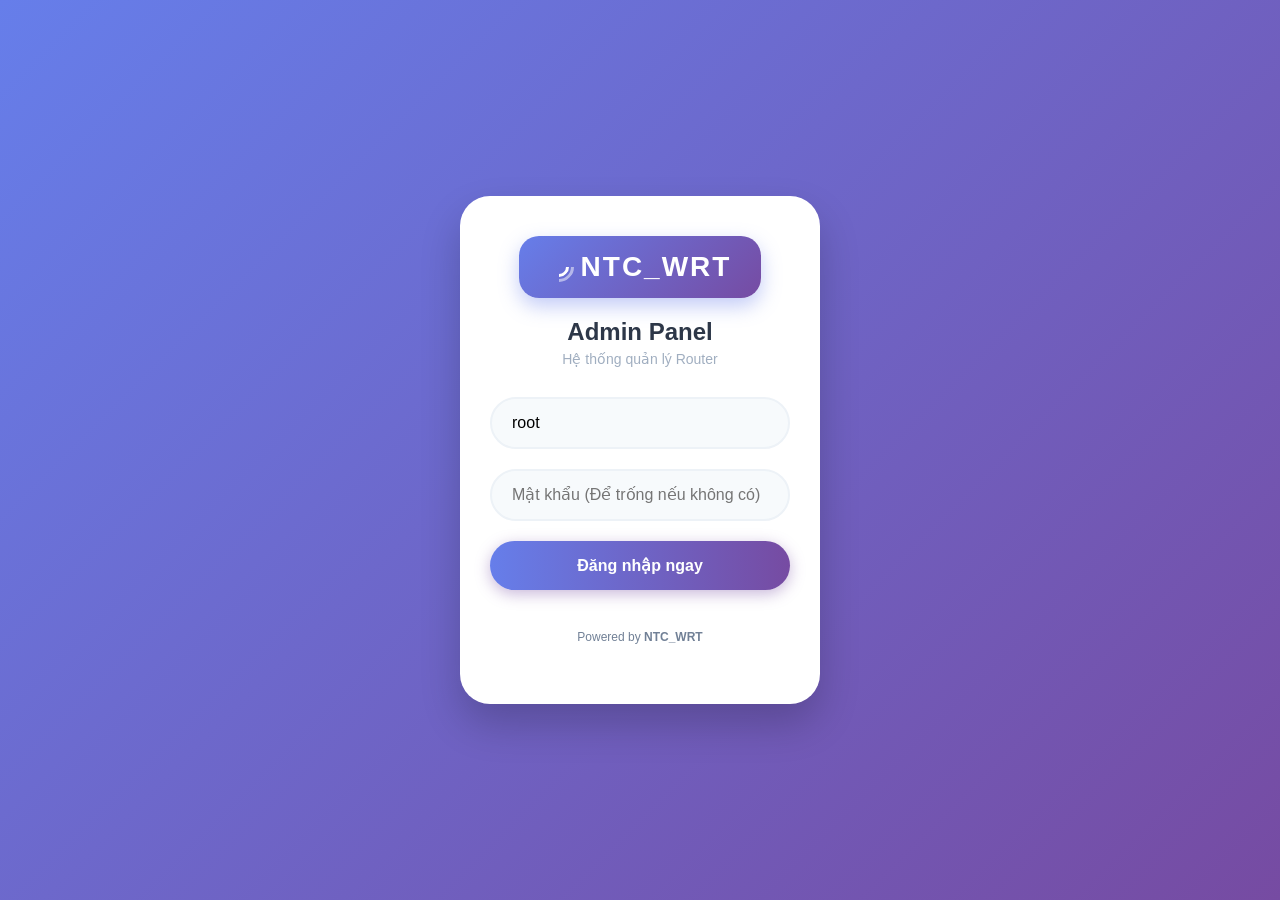
<file: index.html>
<!DOCTYPE html>
<html lang="vi">
<head>
    <meta charset="UTF-8">
    <meta name="viewport" content="width=device-width, initial-scale=1.0">
    <title>NTC_WRT | Đăng nhập Hệ thống</title>
    <link rel="stylesheet" href="css/login.css">
    <link rel="stylesheet" href="css/toast.css">
</head>
<body>

    <div class="login-wrapper">
        <div class="login-card">
            <div class="brand-header">
                <div class="logo-NTC_WRT">
                    <span class="wifi-icon"></span>
                    <span class="logo-text">NTC_WRT</span>
                </div>
                <h2>Admin Panel</h2>
                <p>Hệ thống quản lý Router</p>
            </div>
            
            <form id="loginForm">
                <div class="input-group">
                    <input type="text" id="username" placeholder="Tài khoản" value="root" required>
                </div>
                <div class="input-group">
                    <input type="password" id="password" placeholder="Mật khẩu (Để trống nếu không có)">
                </div>
                
                <button type="submit" id="btnLogin">Đăng nhập ngay</button>
                
                <p id="error-msg" class="error-text hidden">Thông tin đăng nhập không đúng!</p>
            </form>
    <div class="footer-info" style="margin-top: 20px;">
    <p>Powered by <a href="https://www.facebook.com/pham.viet.853811"target="_blank">NTC_WRT </a>
    <span id="app-version"></span></p>
    </div>
    <script src="js/login.js"></script>
    <script src="js/toast.js"></script>
</body>
</html>
</file>
<file: css/login.css>
* {
    box-sizing: border-box;
    margin: 0;
    padding: 0;
}

body {
    font-family: 'Segoe UI', Roboto, Helvetica, Arial, sans-serif;
    background: linear-gradient(135deg, #667eea 0%, #764ba2 100%);
    height: 100vh;
    display: flex;
    justify-content: center;
    align-items: center;
    color: #333;
}

.login-wrapper {
    width: 100%;
    max-width: 400px;
    padding: 20px;
    display: flex;
    flex-direction: column;
    align-items: center;
}

/* Thẻ Card chính */
.login-card {
    background: white;
    width: 100%;
    padding: 40px 30px;
    border-radius: 30px;
    box-shadow: 0 20px 40px rgba(0, 0, 0, 0.2); 
    text-align: center;
    transition: transform 0.3s ease;
}

.login-card:hover {
    transform: translateY(-5px);
}

/* Phần Logo/Header */
.brand-header {
    margin-bottom: 30px;
}

.logo-NTC_WRT {
    display: inline-flex;
    align-items: center;
    justify-content: center;
    background: linear-gradient(135deg, #667eea 0%, #764ba2 100%);
    padding: 15px 30px;
    border-radius: 20px;
    box-shadow: 0 8px 20px rgba(102, 126, 234, 0.4);
    margin-bottom: 20px;
    transition: transform 0.3s ease;
}

.logo-NTC_WRT:hover {
    transform: scale(1.05);
}

.logo-text {
    color: white;
    font-size: 28px;
    font-weight: 800; 
    letter-spacing: 2px; 
    text-transform: uppercase;
}

.wifi-icon {
    width: 20px;
    height: 20px;
    margin-right: 12px;
    position: relative;
    border: 3px solid white;
    border-radius: 50%;
    border-top-color: transparent;
    border-left-color: transparent;
    border-right-color: transparent;
    transform: rotate(-45deg);
    display: block;
}

.wifi-icon::before {
    content: '';
    position: absolute;
    top: -8px;
    left: -8px;
    right: -8px;
    bottom: -8px;
    border: 3px solid rgba(255,255,255,0.5);
    border-radius: 50%;
    border-top-color: transparent;
    border-left-color: transparent;
    border-right-color: transparent;
}

.brand-header h2 {
    font-size: 24px;
    font-weight: 700;
    color: #2d3748;
    margin-bottom: 5px;
}

.brand-header p {
    color: #a0aec0;
    font-size: 14px;
}

/* Input Fields */
.input-group {
    margin-bottom: 20px;
}

input {
    width: 100%;
    padding: 15px 20px;
    border-radius: 50px;
    border: 2px solid #edf2f7;
    background-color: #f7fafc;
    font-size: 16px;
    outline: none;
    transition: all 0.3s ease;
}

input:focus {
    border-color: #667eea;
    background-color: white;
    box-shadow: 0 0 0 4px rgba(102, 126, 234, 0.1);
}

/* Nút bấm */
button {
    width: 100%;
    padding: 15px;
    border-radius: 50px;
    border: none;
    background: linear-gradient(90deg, #667eea 0%, #764ba2 100%);
    color: white;
    font-size: 16px;
    font-weight: 600;
    cursor: pointer;
    box-shadow: 0 4px 15px rgba(118, 75, 162, 0.4);
    transition: all 0.3s ease;
}

button:hover {
    transform: scale(1.02);
    box-shadow: 0 6px 20px rgba(118, 75, 162, 0.5);
}

button:disabled {
    background: #cbd5e0;
    cursor: not-allowed;
    transform: none;
    box-shadow: none;
}

/* Thông báo lỗi */
.error-text {
    color: #e53e3e;
    font-size: 14px;
    margin-top: 15px;
    background: #fff5f5;
    padding: 10px;
    border-radius: 12px;
}

.hidden {
    display: none;
}

.footer-text {
    margin-top: 20px;
    color: rgba(255, 255, 255, 0.8);
    font-size: 12px;
}

@keyframes shake {
  0% { transform: translateX(0); }
  25% { transform: translateX(-10px); }
  50% { transform: translateX(10px); }
  75% { transform: translateX(-10px); }
  100% { transform: translateX(0); }
}
.footer-info {
    text-align: center;
    font-size: 12px;
    color: var(--text-sub, #718096); 
    margin-top: 30px;
    padding: 20px 0;
    width: 100%;
}

.footer-info a {
    color: var(--text-sub, #718096);
    text-decoration: none;
    font-weight: 600;
    transition: color 0.2s;
}

.footer-info a:hover {
    color: var(--accent-color, #3182ce);
}
</file>
<file: css/toast.css>
/* --- TOAST NOTIFICATION STYLES --- */

/* 1. Container chứa các thông báo (Góc trên bên phải) */
#toast-container {
  position: fixed;
  top: 20px;
  right: 20px;
  z-index: 2147483647; /* Max Z-Index 32-bit integer */
  display: flex;
  flex-direction: column;
  gap: 10px;
}

/* 2. Style chung cho mỗi thẻ Toast */
.toast {
  min-width: 300px;
  max-width: 400px;
  background: #fff;
  color: #333;
  border-radius: 6px;
  box-shadow: 0 5px 15px rgba(0, 0, 0, 0.2);
  overflow: hidden;
  opacity: 0;
  transform: translateX(100%);
  animation:
    slideInLeft 0.5s ease forwards,
    fadeOut 0.5s ease 3s forwards;
  position: relative;
  border-left: 5px solid #ccc;
}

/* 3. Nội dung bên trong */
.toast-content {
  display: flex;
  align-items: center;
  padding: 12px 20px;
}

.toast-icon {
  font-size: 20px;
  margin-right: 12px;
}

.toast-message {
  font-size: 14px;
  font-weight: 500;
  line-height: 1.4;
}
/* Success - Màu xanh lá */
.toast-success {
  border-left-color: #2ecc71;
}
.toast-success .toast-icon {
  color: #2ecc71;
}

/* Error - Màu đỏ */
.toast-error {
  border-left-color: #e74c3c;
}
.toast-error .toast-icon {
  color: #e74c3c;
}

/* Info - Màu xanh dương */
.toast-info {
  border-left-color: #3498db;
}
.toast-info .toast-icon {
  color: #3498db;
}

/* 5. Hiệu ứng Animation */
@keyframes slideInLeft {
  from {
    opacity: 0;
    transform: translateX(100%);
  }
  to {
    opacity: 1;
    transform: translateX(0);
  }
}

@keyframes fadeOut {
  to {
    opacity: 0;
    transform: translateX(100%);
  }
}
</file>
<file: css/dashboard.css>
/* =========================================
   1. VARIABLES & THEME
   ========================================= */
:root {
  --bg-body: radial-gradient(circle at 50% 50%, #f4f7f6 0%, #e5e9f0 100%);
  --bg-body-image: linear-gradient(rgba(49, 130, 206, 0.03) 1px, transparent 1px), linear-gradient(90deg, rgba(49, 130, 206, 0.03) 1px, transparent 1px);
  --bg-body-size: 20px 20px;
  --bg-card: rgba(255, 255, 255, 0.85);
  --text-main: #1a202c;
  --text-sub: #4a5568;
  --border-color: rgba(49, 130, 206, 0.15);
  --hover-bg: rgba(66, 153, 225, 0.15);
  --icon-bg: rgba(247, 250, 252, 0.8);
  --shadow: 0 8px 32px 0 rgba(31, 38, 135, 0.05);
  --sidebar-bg: rgba(255, 255, 255, 0.9);
  --accent-color: #3182ce;
  --tag-green-bg: rgba(56, 161, 105, 0.15);
  --tag-green-text: #2f855a;
  --tag-blue-bg: rgba(49, 130, 206, 0.15);
  --tag-blue-text: #2c5282;
  --card-blur: blur(12px);
}
[data-theme="dark"] {
  --bg-body: radial-gradient(circle at 50% 50%, #0d111d 0%, #07090e 100%);
  --bg-body-image: linear-gradient(rgba(0, 242, 254, 0.03) 1px, transparent 1px), linear-gradient(90deg, rgba(0, 242, 254, 0.03) 1px, transparent 1px);
  --bg-body-size: 24px 24px;
  --bg-card: rgba(13, 20, 35, 0.7);
  --text-main: #e2e8f0;
  --text-sub: #94a3b8;
  --border-color: rgba(0, 242, 254, 0.15);
  --hover-bg: rgba(0, 242, 254, 0.2);
  --icon-bg: rgba(30, 41, 59, 0.8);
  --shadow: 0 8px 32px 0 rgba(0, 0, 0, 0.37);
  --sidebar-bg: rgba(13, 20, 35, 0.85);
  --accent-color: #00f2fe;
  --tag-green-bg: rgba(0, 230, 118, 0.15);
  --tag-green-text: #00e676;
  --tag-blue-bg: rgba(0, 242, 254, 0.15);
  --tag-blue-text: #00f2fe;
  --card-blur: blur(16px);
}

/* =========================================
   2. GLOBAL LAYOUT
   ========================================= */
* {
  margin: 0;
  padding: 0;
  box-sizing: border-box;
  font-family: "Segoe UI", sans-serif;
}
body {
  background: var(--bg-body);
  background-image: var(--bg-body-image);
  background-size: var(--bg-body-size);
  height: 100vh;
  overflow: hidden;
  color: var(--text-main);
  transition: background 0.3s;
}
.wrapper {
  display: flex;
  height: 100%;
}
.content {
  flex: 1;
  padding: 20px;
  overflow-y: auto;
  padding-bottom: 80px !important;
}
.main-container {
  width: 100%;
  max-width: 1200px;
  margin: 0 auto;
  padding: 0 10px;
}
.overlay {
  position: fixed;
  top: 0;
  left: 0;
  right: 0;
  bottom: 0;
  background: rgba(0, 0, 0, 0.5);
  z-index: 900;
  opacity: 0;
  visibility: hidden;
  transition: 0.3s;
  backdrop-filter: blur(2px);
}
.overlay.active {
  opacity: 1;
  visibility: visible;
}

/* SIDEBAR STYLES */
.sidebar {
  position: fixed;
  top: 0;
  left: 0;
  bottom: 0;
  width: 260px;
  background: rgba(255, 255, 255, 0.95);
  z-index: 1000;
  transform: translateX(-100%);
  transition: transform 0.3s cubic-bezier(0.4, 0, 0.2, 1);
  box-shadow: 4px 0 20px rgba(0, 0, 0, 0.1);
  display: flex;
  flex-direction: column;
  backdrop-filter: blur(10px);
}
.sidebar.active {
  transform: translateX(0);
}

.sidebar-header {
  height: 70px;
  display: flex;
  align-items: center;
  justify-content: space-between;
  padding: 0 20px;
  border-bottom: 1px solid var(--border-color);
}

.logo-area {
  display: flex;
  align-items: center;
  gap: 10px;
  font-weight: 800;
  font-size: 18px;
  color: var(--text-main);
}
.logo-icon {
  width: 32px;
  height: 32px;
  background: var(--accent-color);
  color: white;
  border-radius: 8px;
  display: flex;
  align-items: center;
  justify-content: center;
}

.icon-btn-ghost {
  background: transparent;
  border: none;
  font-size: 24px;
  color: var(--text-sub);
  cursor: pointer;
}

.sidebar-nav {
  flex: 1;
  padding: 20px;
  overflow-y: auto;
}
.nav-group {
  margin-bottom: 25px;
}
.nav-label {
  font-size: 11px;
  font-weight: 700;
  color: var(--text-sub);
  text-transform: uppercase;
  margin-bottom: 10px;
  padding-left: 10px;
  letter-spacing: 0.5px;
}

.nav-link {
  display: flex;
  align-items: center;
  gap: 12px;
  padding: 10px 12px;
  border-radius: 8px;
  color: var(--text-main);
  text-decoration: none;
  font-size: 14px;
  font-weight: 500;
  transition: all 0.2s;
  margin-bottom: 2px;
}
.nav-link svg {
  width: 18px;
  height: 18px;
  color: var(--text-sub);
  transition: 0.2s;
}
.nav-link:hover {
  background: var(--hover-bg);
  color: var(--accent-color);
}
.nav-link:hover svg {
  color: var(--accent-color);
}
.nav-link.active {
  background: var(--hover-bg);
  color: var(--accent-color);
  font-weight: 700;
}
.nav-link.active svg {
  color: var(--accent-color);
}

.sidebar-footer {
  padding: 20px;
  text-align: center;
  border-top: 1px solid var(--border-color);
}

/* Dark Mode Sidebar */
[data-theme="dark"] .sidebar {
  background: rgba(26, 32, 44, 0.95);
  border-right: 1px solid var(--border-color);
}

/* =========================================
   3. HEADER
   ========================================= */
.top-header {
  display: flex;
  justify-content: space-between;
  align-items: center;
  background: var(--bg-card);
  padding: 10px 20px;
  border-radius: 12px;
  box-shadow: var(--shadow);
  margin-bottom: 20px;
  height: 70px;
}
.header-title h1 {
  font-size: 18px;
  color: var(--text-main);
  margin: 0;
}
.header-title p {
  margin: 0;
  font-size: 11px;
  color: var(--text-sub);
  margin-top: 2px;
}
.header-right {
  display: flex;
  align-items: center;
  gap: 12px;
}
.nav-item {
  position: relative;
  flex-shrink: 0;
}
.icon-btn {
  width: 42px;
  height: 42px;
  border-radius: 50%;
  background: var(--icon-bg);
  display: flex;
  align-items: center;
  justify-content: center;
  color: var(--text-sub);
  transition: 0.2s;
  border: 1px solid var(--border-color);
  cursor: pointer;
}
.icon-btn svg {
  width: 20px;
  height: 20px;
  stroke-width: 2px;
}
.icon-btn:hover,
.nav-item.active .icon-btn {
  background: var(--border-color);
  color: var(--accent-color);
  transform: translateY(-1px);
}
.btn-danger:hover {
  background: #fed7d7;
  color: #c53030;
  border-color: #feb2b2;
}
.badge {
  position: absolute;
  top: -2px;
  right: -2px;
  background: #e53e3e;
  color: white;
  font-size: 10px;
  font-weight: bold;
  height: 18px;
  min-width: 18px;
  padding: 0 4px;
  display: flex;
  align-items: center;
  justify-content: center;
  border-radius: 9px;
  border: 2px solid var(--bg-card);
  z-index: 10;
}

/* =========================================
   4. CARDS & DETAILS (DEFAULT PC)
   ========================================= */
.cards-wrapper {
  display: flex;
  flex-direction: column;
  gap: 20px;
  padding-bottom: 20px;
}

.cards-track {
  display: grid;
  grid-template-columns: 1fr 1fr;
  gap: 20px;
}

.card {
  background: var(--bg-card);
  backdrop-filter: var(--card-blur);
  -webkit-backdrop-filter: var(--card-blur);
  border: 1px solid var(--border-color);
  border-radius: 20px;
  box-shadow: var(--shadow);
  overflow: hidden;
  height: 100%;
  display: flex;
  flex-direction: column;
  min-width: 0;
  transition: all 0.3s cubic-bezier(0.4, 0, 0.2, 1);
}
.card:hover {
  transform: translateY(-2px);
  box-shadow: 0 12px 40px 0 rgba(0, 242, 254, 0.1);
  border-color: rgba(0, 242, 254, 0.3);
}

.card-header-compact {
  display: flex;
  align-items: center;
  gap: 12px;
  padding: 15px 20px;
  border-bottom: 1px solid var(--border-color);
}
.card-icon-small {
  width: 36px;
  height: 36px;
  border-radius: 10px;
  display: flex;
  align-items: center;
  justify-content: center;
  flex-shrink: 0;
}
.bg-blue-light {
  background: var(--tag-blue-bg);
  color: var(--tag-blue-text);
}
.bg-purple-light {
  background: rgba(128, 90, 213, 0.15);
  color: #805ad5;
}
.bg-green-light {
  background: rgba(72, 187, 120, 0.15);
  color: #48bb78;
}
.header-text-col {
  flex: 1;
  min-width: 0;
}
.header-text-col h3 {
  margin: 0;
  font-size: 11px;
  color: var(--text-sub);
  text-transform: uppercase;
  font-weight: 600;
}
.header-text-col .model-name {
  font-size: 15px;
  font-weight: 700;
  color: var(--text-main);
}

.sys-details-compact {
  padding: 15px 20px;
  flex: 1;
}
.sys-stats-grid {
  display: grid;
  grid-template-columns: 1fr 1fr 1fr;
  gap: 10px;
  margin-bottom: 15px;
}
.stat-box-mini {
  background: var(--icon-bg);
  border-radius: 8px;
  padding: 10px 5px;
  text-align: center;
  border: 1px solid var(--border-color);
}
.sb-label {
  font-size: 11px;
  color: var(--text-sub);
  margin-bottom: 4px;
}
.sb-val {
  font-size: 13px;
  font-weight: 700;
  color: var(--text-main);
  font-family: monospace;
}
.text-red {
  color: #e53e3e;
}
.text-blue {
  color: #3182ce;
}
.separator {
  height: 1px;
  background: var(--border-color);
  margin: 15px 0;
}

/* Progress Bars */
.sys-progress-group {
  margin-bottom: 12px;
}
.sys-row-mini {
  display: flex;
  justify-content: space-between;
  margin-bottom: 5px;
  font-size: 12px;
}
.sys-label {
  color: var(--text-sub);
  font-weight: 500;
}
.sys-val-mini {
  font-weight: bold;
  color: var(--text-main);
}
.progress-bg {
  width: 100%;
  height: 8px;
  background: var(--border-color);
  border-radius: 4px;
  overflow: hidden;
}
.progress-bar {
  height: 100%;
  transition: width 0.5s;
}
.bg-purple {
  background: linear-gradient(90deg, #805ad5, #b794f4);
}
.bg-orange {
  background: linear-gradient(90deg, #ed8936, #f6ad55);
}
#ram-bar {
  background: linear-gradient(90deg, #4299e1, #667eea);
}
.bg-green-signal {
  background-color: #48bb78;
}

/* Mobile Card Info */
.mob-info-grid {
  display: grid;
  grid-template-columns: 1fr 1fr;
  gap: 12px;
  margin-bottom: 20px;
}
.mob-box {
  background: var(--icon-bg);
  padding: 10px 12px;
  border-radius: 8px;
  border: 1px solid var(--border-color);
  transition: 0.2s;
}
.mob-box:hover {
  border-color: var(--accent-color);
}
.mob-label {
  font-size: 10px;
  color: var(--text-sub);
  text-transform: uppercase;
  font-weight: 600;
  margin-bottom: 4px;
}
.mob-value {
  font-size: 13px;
  font-weight: 700;
  color: var(--text-main);
  white-space: nowrap;
  overflow: hidden;
  text-overflow: ellipsis;
}
.mob-stats-footer {
  border-top: 1px dashed var(--border-color);
  padding-top: 15px;
  display: grid;
  grid-template-columns: repeat(4, 1fr);
  gap: 8px;
}
.stat-pill-box {
  background: var(--icon-bg);
  padding: 6px 4px;
  border-radius: 6px;
  border: 1px solid var(--border-color);
  display: flex;
  flex-direction: column;
  align-items: center;
  justify-content: center;
}
.mob-stat-lbl {
  font-size: 9px;
  color: var(--text-sub);
  font-weight: 600;
  text-transform: uppercase;
  margin-bottom: 2px;
}
.mob-stat-val {
  font-size: 11px;
  font-weight: 700;
  font-family: monospace;
}
.val-green {
  color: #48bb78;
}
.val-blue {
  color: #4299e1;
}
.val-purple {
  color: #9f7aea;
}
.val-teal {
  color: #38b2ac;
}
.val-orange {
  color: #ed8936;
}
.val-red {
  color: #f56565;
}
.val-cyan {
  color: #0bc5ea;
}
.val-pink {
  color: #ed64a6;
}

/* =========================================
   5. NETWORK LIST & SMS
   ========================================= */
#network-list {
  max-height: 280px;
  overflow-y: auto;
  padding-right: 2px;
}
#network-list::-webkit-scrollbar {
  width: 4px;
}
#network-list::-webkit-scrollbar-thumb {
  background: var(--text-sub);
  border-radius: 2px;
}
.net-item {
  margin-bottom: 12px;
  padding-bottom: 12px;
  border-bottom: 1px dashed var(--border-color);
}
.net-item:last-child {
  border-bottom: none;
}
.net-header {
  display: flex;
  justify-content: space-between;
  align-items: center;
  margin-bottom: 6px;
}
.net-name {
  font-weight: bold;
  color: var(--text-main);
  font-size: 13px;
  display: flex;
  align-items: center;
  gap: 6px;
  text-transform: uppercase;
}
.net-tag {
  background: var(--icon-bg);
  color: var(--text-sub);
  padding: 2px 5px;
  border-radius: 4px;
  font-size: 10px;
  font-weight: bold;
}
.tag-green {
  background: var(--tag-green-bg);
  color: var(--tag-green-text);
}
.tag-blue {
  background: var(--tag-blue-bg);
  color: var(--tag-blue-text);
}
.net-mac {
  font-size: 10px;
  color: var(--text-sub);
  font-family: monospace;
  background: var(--icon-bg);
  padding: 1px 4px;
  border-radius: 3px;
  border: 1px solid var(--border-color);
}
.net-stats-row {
  display: flex;
  gap: 10px;
  margin-bottom: 6px;
  background: var(--icon-bg);
  padding: 6px;
  border-radius: 6px;
}
.stat-box {
  flex: 1;
  display: flex;
  flex-direction: column;
  font-size: 10px;
  color: var(--text-sub);
}
.text-center {
  align-items: center;
}
.text-right {
  align-items: flex-end;
}
.stat-box strong {
  font-size: 12px;
  font-family: monospace;
  color: var(--text-main);
}
.rx-color {
  color: #38a169;
}
.tx-color {
  color: #e53e3e;
}
.total-color {
  color: #805ad5;
}
.net-stats-row .stat-box:not(:first-child)::before {
  content: "";
  position: absolute;
  left: -5px;
  top: 10%;
  height: 80%;
  width: 1px;
  background-color: var(--border-color);
  opacity: 0.5;
}
.ip-row {
  display: flex;
  justify-content: space-between;
  font-size: 12px;
  margin-bottom: 2px;
}
.ip-label {
  color: var(--text-sub);
  width: 40px;
  font-size: 11px;
}
.ip-val {
  color: var(--text-main);
  font-family: monospace;
  font-weight: 500;
  text-align: right;
  word-break: break-all;
}
.ip-v4 {
  color: #3182ce;
}
.ip-v6 {
  color: #805ad5;
  font-size: 10px;
}

/* SMS Dashboard Card */
.sms-dash-item {
  display: flex;
  gap: 12px;
  padding: 12px 0;
  border-bottom: 1px dashed var(--border-color);
  cursor: pointer;
  transition: 0.2s;
  align-items: center;
}
.sms-dash-item:last-child {
  border-bottom: none;
}
.sms-dash-item:hover {
  background: var(--hover-bg);
  padding-left: 10px;
  padding-right: 10px;
  margin: 0 -10px;
  border-radius: 8px;
}
.sms-dash-icon {
  width: 36px;
  height: 36px;
  border-radius: 50%;
  background: var(--icon-bg);
  display: flex;
  align-items: center;
  justify-content: center;
  font-size: 16px;
  flex-shrink: 0;
  font-weight: bold;
}
.sms-dash-content {
  flex: 1;
  overflow: hidden;
  display: flex;
  flex-direction: column;
  justify-content: center;
}
.sms-dash-header {
  display: flex;
  justify-content: space-between;
  margin-bottom: 3px;
  line-height: 1.2;
}
.sms-dash-sender {
  font-weight: 700;
  font-size: 13px;
  color: var(--text-main);
}
.sms-dash-time {
  font-size: 11px;
  color: var(--text-sub);
}
.sms-dash-text {
  font-size: 13px;
  color: var(--text-sub);
  white-space: nowrap;
  overflow: hidden;
  text-overflow: ellipsis;
  line-height: 1.4;
}

/* =========================================
   6. POPUP & MODAL COMPONENTS
   ========================================= */
.popup-box {
  position: absolute;
  top: 60px;
  right: 0;
  width: 300px;
  background: var(--bg-card);
  border-radius: 16px;
  box-shadow: var(--shadow);
  z-index: 100;
  border: 1px solid var(--border-color);
  overflow: hidden;
  animation: slideDown 0.2s ease;
}
.popup-sms-width {
  width: 320px;
}
.hidden {
  display: none;
}
@keyframes slideDown {
  from {
    opacity: 0;
    transform: translateY(-10px);
  }
  to {
    opacity: 1;
    transform: translateY(0);
  }
}
.popup-header-modern {
  padding: 20px;
  background: var(--bg-body);
  border-bottom: 1px solid var(--border-color);
  display: flex;
  align-items: center;
  gap: 15px;
}
.ph-icon {
  width: 45px;
  height: 45px;
  border-radius: 12px;
  display: flex;
  align-items: center;
  justify-content: center;
  color: white;
  font-size: 20px;
}
.wifi-bg {
  background: linear-gradient(135deg, #3182ce, #63b3ed);
}
.mobile-bg {
  background: linear-gradient(135deg, #38a169, #68d391);
}
.ph-info h4 {
  margin: 0;
  font-size: 16px;
  color: var(--text-main);
}
.ph-info span {
  font-size: 12px;
  color: var(--text-sub);
  display: block;
  margin-top: 2px;
}
.popup-body {
  padding: 15px;
  font-size: 13px;
  color: var(--text-main);
}
.wifi-pass-container label {
  font-size: 12px;
  color: var(--text-sub);
  margin-bottom: 5px;
  display: block;
}
.pass-input-group {
  display: flex;
  background: var(--icon-bg);
  border-radius: 8px;
  padding: 5px 10px;
  margin-bottom: 15px;
  border: 1px solid var(--border-color);
}
.pass-input-group input {
  border: none;
  background: transparent;
  flex: 1;
  outline: none;
  font-size: 14px;
  font-family: monospace;
  color: var(--text-main);
}
.popup-actions {
  display: flex;
  flex-direction: column;
  gap: 8px;
}
.btn-full {
  width: 100%;
  padding: 10px;
  border-radius: 8px;
  border: none;
  font-size: 13px;
  font-weight: 500;
  cursor: pointer;
}
.btn-blue {
  background: #3182ce;
  color: white;
}
.btn-light {
  background: var(--icon-bg);
  color: var(--text-main);
  border: 1px solid var(--border-color);
}

/* Modal */
.modal-overlay {
  position: fixed;
  top: 0;
  left: 0;
  right: 0;
  bottom: 0;
  background: rgba(0, 0, 0, 0.4);
  backdrop-filter: blur(5px);
  z-index: 2000;
  display: flex;
  align-items: center;
  justify-content: center;
  opacity: 0;
  visibility: hidden;
  transition: all 0.3s ease;
}
.modal-overlay.active {
  opacity: 1;
  visibility: visible;
}
.modal-box {
  background: var(--bg-card);
  width: 90%;
  max-width: 400px;
  padding: 30px;
  border-radius: 20px;
  text-align: center;
  box-shadow: var(--shadow);
  transform: scale(0.8);
  opacity: 0;
  transition: all 0.3s cubic-bezier(0.34, 1.56, 0.64, 1);
}
.modal-overlay.active .modal-box {
  transform: scale(1);
  opacity: 1;
}
.modal-icon {
  width: 60px;
  height: 60px;
  background: var(--icon-bg);
  color: #3182ce;
  border-radius: 50%;
  font-size: 30px;
  font-weight: bold;
  display: flex;
  align-items: center;
  justify-content: center;
  margin: 0 auto 15px;
}
.modal-actions {
  display: flex;
  gap: 15px;
  justify-content: center;
  margin-top: 20px;
}
.btn-modal {
  padding: 10px 25px;
  border-radius: 10px;
  border: none;
  font-weight: 600;
  cursor: pointer;
  font-size: 14px;
}
.btn-secondary {
  background: var(--icon-bg);
  color: var(--text-main);
}
.btn-secondary:hover {
  background: var(--border-color);
}
.btn-primary {
  background: #e53e3e;
  color: white;
  box-shadow: 0 4px 10px rgba(229, 62, 62, 0.3);
}
.btn-primary:hover {
  background: #c53030;
  transform: translateY(-2px);
}
#modal-title {
  color: var(--text-main);
  font-size: 20px;
  margin-bottom: 10px;
}
#modal-message {
  color: var(--text-sub);
  font-size: 15px;
  margin-bottom: 25px;
}

/* Toast */
#toast-container {
  position: fixed;
  top: 20px;
  right: 20px;
  z-index: 99999;
  display: flex;
  flex-direction: column;
  gap: 10px;
}
.toast {
  min-width: 300px;
  max-width: 90vw;
  background: var(--bg-card);
  color: var(--text-main);
  border-radius: 8px;
  box-shadow: 0 5px 15px rgba(0, 0, 0, 0.2);
  overflow: hidden;
  opacity: 0;
  transform: translateX(100%);
  animation:
    slideInLeft 0.5s ease forwards,
    fadeOut 0.5s ease 3s forwards;
  border-left: 5px solid var(--border-color);
  display: flex;
}
.toast-content {
  display: flex;
  align-items: center;
  padding: 12px 15px;
}
.toast-icon {
  font-size: 18px;
  margin-right: 12px;
}
.toast-message {
  font-size: 13px;
  font-weight: 500;
}
.toast-success {
  border-left-color: #48bb78;
}
.toast-success .toast-icon {
  color: #48bb78;
}
.toast-error {
  border-left-color: #f56565;
}
.toast-error .toast-icon {
  color: #f56565;
}
.toast-info {
  border-left-color: #4299e1;
}
.toast-info .toast-icon {
  color: #4299e1;
}
@keyframes slideInLeft {
  from {
    opacity: 0;
    transform: translateX(100%);
  }
  to {
    opacity: 1;
    transform: translateX(0);
  }
}
@keyframes fadeOut {
  to {
    opacity: 0;
    transform: translateX(100%);
  }
}

/* Switch Toggle */
.switch {
  position: relative;
  display: inline-block;
  width: 44px;
  height: 24px;
}
.switch input {
  opacity: 0;
  width: 0;
  height: 0;
}
.slider {
  position: absolute;
  cursor: pointer;
  top: 0;
  left: 0;
  right: 0;
  bottom: 0;
  background-color: #ccc;
  transition: 0.4s;
  border-radius: 24px;
}
.slider:before {
  position: absolute;
  content: "";
  height: 18px;
  width: 18px;
  left: 3px;
  bottom: 3px;
  background-color: white;
  transition: 0.4s;
  border-radius: 50%;
  box-shadow: 0 2px 4px rgba(0, 0, 0, 0.2);
}
input:checked + .slider {
  background-color: #3182ce;
}
input:checked + .slider:before {
  transform: translateX(20px);
}
.slider.round {
  border-radius: 24px;
}
.slider.round:before {
  border-radius: 50%;
}

/* Footer */
.footer-info {
  text-align: center;
  font-size: 12px;
  color: var(--text-sub);
  margin-top: 30px;
  padding: 20px 0;
  width: 100%;
}
.footer-info a {
  color: var(--text-sub);
  text-decoration: none;
  font-weight: 600;
}
.footer-info a:hover {
  color: var(--accent-color);
}

/* Z-Index Fixes */
#custom-modal-overlay {
  z-index: 99999 !important;
}
#modal-sms-full {
  z-index: 2000 !important;
}

/* =========================================
   7. FIX DARK MODE
   ========================================= */
[data-theme="dark"] .modal-box,
[data-theme="dark"] .custom-modal-box {
  background-color: var(--bg-card) !important;
  color: var(--text-main) !important;
  box-shadow: 0 10px 30px rgba(0, 0, 0, 0.5) !important;
}
[data-theme="dark"] .modal-header,
[data-theme="dark"] .modal-footer,
[data-theme="dark"] .modal-box > div[style*="background: #fff"],
[data-theme="dark"] .modal-box > div[style*="background: #f8f9fa"] {
  background-color: var(--bg-card) !important;
  border-color: var(--border-color) !important;
  color: var(--text-main) !important;
}
[data-theme="dark"] thead,
[data-theme="dark"] thead th {
  background-color: var(--bg-body) !important;
  color: var(--text-sub) !important;
  border-bottom-color: var(--border-color) !important;
}
[data-theme="dark"] tbody {
  background-color: var(--bg-card) !important;
}
[data-theme="dark"] tbody tr {
  border-bottom-color: var(--border-color) !important;
}
[data-theme="dark"] h3,
[data-theme="dark"] .modal-title {
  color: var(--text-main) !important;
}
[data-theme="dark"] td[style*="color:#2d3748"] {
  color: var(--text-main) !important;
}
[data-theme="dark"] td div,
[data-theme="dark"] td[style*="color:#4a5568"] {
  color: var(--text-sub) !important;
}
[data-theme="dark"] button[style*="background:#fff"],
[data-theme="dark"] button[style*="background:#edf2f7"],
[data-theme="dark"] .btn-secondary,
[data-theme="dark"] .btn-cancel {
  background-color: var(--icon-bg) !important;
  color: var(--text-main) !important;
  border: 1px solid var(--border-color) !important;
}
[data-theme="dark"] button[style*="background:#edf2f7"]:hover,
[data-theme="dark"] .btn-secondary:hover {
  background-color: var(--border-color) !important;
}
[data-theme="dark"] .modal-close,
[data-theme="dark"] button[onclick*="remove"] {
  color: var(--text-sub) !important;
}
[data-theme="dark"] .modal-close:hover {
  color: #fff !important;
}
[data-theme="dark"] #modal-sms-full thead tr {
  background-color: var(--bg-body) !important;
}

/* FIX TABLE SMS */
#modal-sms-full table {
  width: 100%;
  table-layout: fixed;
  border-collapse: collapse;
}
#modal-sms-full col:nth-child(1) {
  width: 40px;
}
#modal-sms-full col:nth-child(2) {
  width: 100px;
}
#modal-sms-full col:nth-child(3) {
  width: 140px;
}
#modal-sms-full col:nth-child(4) {
  width: auto;
}
#modal-sms-full col:nth-child(5) {
  width: 140px;
}
#modal-sms-full th,
#modal-sms-full td {
  padding: 10px 10px;
  text-align: left;
  vertical-align: middle;
  overflow: hidden;
  text-overflow: ellipsis;
  white-space: nowrap;
}
#modal-sms-full th:first-child,
#modal-sms-full td:first-child {
  text-align: center;
}
#modal-sms-full th:last-child,
#modal-sms-full td:last-child {
  text-align: right;
}
#modal-sms-full thead tr {
  position: sticky;
  top: 0;
  z-index: 10;
  background-color: #f8f9fa;
  box-shadow: 0 1px 2px rgba(0, 0, 0, 0.1);
}

/* =========================================
   8. MOBILE RESPONSIVE (MAGIC SCROLL)
   ========================================= */
@media (max-width: 768px) {
  .content {
    padding: 15px;
    overflow-x: hidden;
    padding-bottom: 100px !important;
  }

  /* Header */
  .top-header {
    padding: 10px 15px;
    gap: 10px;
  }
  .header-title h1 {
    font-size: 16px;
  }
  .header-title p {
    display: none;
  }
  .header-right {
    flex: 1;
    justify-content: flex-end;
    padding: 0;
    margin: 0;
  }
  .icon-btn {
    width: 36px;
    height: 36px;
  }

  /* Hide Menu Button on PC if sidebar not needed? No, always show for now */

  /* Improve Sidebar Mobile */
  .sidebar {
    width: 80%;
    max-width: 300px;
  }

  /* --- CẤU TRÚC VUỐT RIÊNG BIỆT --- */
  .cards-wrapper {
    gap: 20px;
  }

  .cards-track {
    display: flex; /* Kích hoạt vuốt ngang */
    grid-template-columns: none; /* Tắt Grid PC */
    gap: 15px;

    overflow-x: auto;
    scroll-snap-type: x mandatory;

    margin: 0 -15px;
    padding: 0 15px;

    -ms-overflow-style: none;
    scrollbar-width: none;
  }
  .cards-track::-webkit-scrollbar {
    display: none;
  }

  /* CARD ITEM MOBILE */
  .card {
    width: 85vw !important; /* Ép cứng chiều rộng là 85% */
    min-width: 85vw !important; /* Không cho nhỏ hơn */
    max-width: 85vw !important; /* Không cho phình to hơn */
    scroll-snap-align: center;
    flex-shrink: 0; /* Ngăn không cho thẻ bị co nhỏ */
    margin-bottom: 0;
    height: auto;
    border: 1px solid var(--border-color);
  }

  /* Thu nhỏ chữ cho Mobile */
  .header-text-col h3 {
    font-size: 9px;
  }
  .header-text-col .model-name {
    font-size: 12px;
  }
  .sys-details-compact {
    padding: 10px;
  }

  .mob-stats-footer {
    grid-template-columns: repeat(4, 1fr);
    gap: 5px;
  }
  .mob-stat-lbl {
    font-size: 8px;
  }
  .mob-stat-val {
    font-size: 9px;
  }

  /* Fix Popup Mobile */
  .popup-box {
    position: fixed !important;
    top: 50% !important;
    left: 50% !important;
    transform: translate(-50%, -50%) !important;
    width: 90vw !important;
    max-width: 350px;
    max-height: 80vh;
    overflow-y: auto;
    z-index: 99999 !important;
    box-shadow: 0 0 0 1000px rgba(0, 0, 0, 0.5) !important;
    border-radius: 12px;
  }
  .modal-box {
    width: 95%;
    padding: 15px;
    max-height: 90vh;
    overflow-y: auto;
  }

  /* Compact Network Items */
  .net-modal-item {
    padding: 12px !important;
    gap: 8px !important;
  }
  .net-modal-stats {
    gap: 8px !important;
  }
  .net-modal-stat-box {
    padding: 6px !important;
  }
  .net-modal-stat-box span {
    font-size: 8px !important;
  }
  .net-modal-stat-box strong {
    font-size: 11px !important;
  }
}

/* =========================================
   9. MOBILE WIDGET STYLES (CLEAN CSS)
   ========================================= */
.mobile-card-layout {
  display: flex;
  flex-direction: column;
  justify-content: flex-start;
}

.mob-badge-right {
  margin-left: auto;
  background: rgba(66, 153, 225, 0.1); /* Nền xanh nhạt trong suốt */
  color: var(--accent-color); /* Chữ màu xanh chủ đạo */
  padding: 4px 12px;
  border-radius: 20px; /* Bo tròn kiểu viên thuốc */
  font-weight: 800;
  font-size: 10px;
  letter-spacing: 0.5px;
  border: 1px solid rgba(66, 153, 225, 0.3); /* Viền mỏng tinh tế */
  box-shadow: 0 2px 4px rgba(0, 0, 0, 0.05);
  text-transform: uppercase;
}

.mob-signal-group {
  margin-bottom: 20px;
}
.h-8 {
  height: 8px;
}
.bg-green-signal {
  background-color: #48bb78;
}

.mob-info-grid {
  display: grid;
  grid-template-columns: 1fr 1fr;
  gap: 12px;
  margin-bottom: 20px;
}
.mob-box {
  background: var(--icon-bg);
  padding: 10px 12px;
  border-radius: 8px;
  border: 1px solid var(--border-color);
  transition: 0.2s;
}
.mob-box:hover {
  border-color: var(--accent-color);
}
.mob-label {
  font-size: 10px;
  color: var(--text-sub);
  text-transform: uppercase;
  font-weight: 600;
  margin-bottom: 4px;
}
.mob-value {
  font-size: 13px;
  font-weight: 700;
  color: var(--text-main);
  white-space: nowrap;
  overflow: hidden;
  text-overflow: ellipsis;
}

.mob-stats-footer {
  border-top: 1px dashed var(--border-color);
  padding-top: 15px;
  display: grid;
  grid-template-columns: repeat(4, 1fr);
  gap: 8px;
}
.stat-pill-box {
  background: var(--icon-bg);
  padding: 6px 4px;
  border-radius: 6px;
  border: 1px solid var(--border-color);
  display: flex;
  flex-direction: column;
  align-items: center;
  justify-content: center;
}
.mob-stat-lbl {
  font-size: 9px;
  color: var(--text-sub);
  font-weight: 600;
  text-transform: uppercase;
  margin-bottom: 2px;
}
.mob-stat-val {
  font-size: 11px;
  font-weight: 700;
  font-family: monospace;
}

/* Màu chỉ số */
.val-green {
  color: #48bb78;
}
.val-blue {
  color: #4299e1;
}
.val-purple {
  color: #9f7aea;
}
.val-teal {
  color: #38b2ac;
}
.val-orange {
  color: #ed8936;
}
.val-red {
  color: #f56565;
}
.val-cyan {
  color: #0bc5ea;
}
.val-pink {
  color: #ed64a6;
}

/* --- CSS CHO MENU CÀI ĐẶT (SETTINGS) --- */
.settings-menu {
  display: flex;
  flex-direction: column;
  gap: 8px;
  padding: 10px;
  min-width: 240px;
  background: var(--bg-card, #1a202c); /* Đảm bảo nền tối */
  border-radius: 8px;
}

/* Item trong menu */
.setting-item {
  display: flex;
  align-items: center;
  gap: 12px;
  padding: 10px 12px;
  border-radius: 6px;
  cursor: pointer;
  color: var(--text-main, #e2e8f0); /* Màu chữ sáng */
  text-decoration: none !important; /* Bỏ gạch chân link */
  transition: background 0.2s;
  font-size: 14px;
  font-weight: 500;
}

.setting-item:hover {
  background: var(--bg-hover, rgba(255, 255, 255, 0.1));
}

/* Icon */
.si-icon {
  display: flex;
  align-items: center;
  justify-content: center;
  color: var(--text-sub, #a0aec0);
}
.setting-item:hover .si-icon {
  color: var(--text-main, #fff);
}

/* Màu đặc biệt cho Reboot/Reset */
.si-icon.warning {
  color: #d69e2e;
}
.setting-item.danger {
  color: #fc8181;
}
.si-icon.danger {
  color: #fc8181;
}
.setting-item.danger:hover {
  background: rgba(253, 129, 129, 0.15);
}

/* Đường kẻ ngang */
.separator {
  height: 1px;
  background: var(--border-color, rgba(255, 255, 255, 0.1));
  margin: 4px 0;
}

/* --- CSS CHO PHẦN CHỌN CỔNG --- */
.setting-group {
  background: rgba(255, 255, 255, 0.05);
  padding: 10px;
  border-radius: 8px;
  margin-bottom: 5px;
  border: 1px solid var(--border-color, transparent);
}

.group-label {
  font-size: 11px;
  color: var(--text-sub, #a0aec0);
  margin-bottom: 6px;
  font-weight: 700;
  text-transform: uppercase;
  letter-spacing: 0.5px;
}

.group-control {
  display: flex;
  gap: 6px;
}

/* Dropdown Select */
.custom-select {
  flex: 1;
  padding: 6px 8px;
  border-radius: 4px;
  border: 1px solid var(--border-color);

  background-color: var(--bg-main);
  color: var(--text-main);

  font-size: 13px;
  outline: none;

  -webkit-appearance: none;
  -moz-appearance: none;
  appearance: none;

  background-image: url("data:image/svg+xml;charset=UTF-8,%3csvg xmlns='http://www.w3.org/2000/svg' viewBox='0 0 24 24' fill='none' stroke='%23a0aec0' stroke-width='2' stroke-linecap='round' stroke-linejoin='round'%3e%3cpolyline points='6 9 12 15 18 9'%3e%3c/polyline%3e%3c/svg%3e");
  background-repeat: no-repeat;
  background-position: right 8px center;
  background-size: 16px;
  padding-right: 30px;
}

body:not(.dark) .custom-select {
  background-color: #ffffff;
  color: #2d3748;
  border-color: #e2e8f0;
}

body.dark .custom-select {
  background-color: #2d3748;
  color: #ffffff;
  border-color: #4a5568;
}

.setting-group {
  background: var(--bg-hover);
  border: 1px solid var(--border-color);
}

.btn-save {
  background: #3182ce;
  color: white;
  border: none;
  border-radius: 4px;
  width: 32px;
  display: flex;
  align-items: center;
  justify-content: center;
  cursor: pointer;
  transition: background 0.2s;
}
.btn-save:hover {
  background: #2b6cb0;
}

/* --- CSS CHO MODAL XÁC NHẬN --- */
.modal-overlay {
  position: fixed;
  top: 0;
  left: 0;
  right: 0;
  bottom: 0;
  background: rgba(0, 0, 0, 0.6);
  display: flex;
  justify-content: center;
  align-items: center;
  z-index: 9999;
  backdrop-filter: blur(2px);
}
.modal-overlay.hidden {
  display: none;
}
.modal-box {
  background: var(--bg-card, #2d3748);
  color: var(--text-main, #fff);
  padding: 20px;
  border-radius: 12px;
  width: 90%;
  max-width: 400px;
  text-align: center;
  box-shadow: 0 10px 25px rgba(0, 0, 0, 0.5);
  border: 1px solid var(--border-color, #4a5568);
}
.modal-actions {
  display: flex;
  gap: 10px;
  justify-content: center;
  margin-top: 20px;
}
.btn-modal {
  padding: 8px 16px;
  border-radius: 6px;
  border: none;
  font-weight: 600;
  cursor: pointer;
}
.btn-secondary {
  background: var(--bg-hover, #4a5568);
  color: #fff;
}
.btn-primary {
  background: #3182ce;
  color: white;
}

/* --- VERSION TEXT IN FOOTER --- */
#app-version {
  font-size: 11px;
  color: var(--text-sub);
  opacity: 0.8;
  margin-left: 6px;
  font-weight: normal;
  letter-spacing: 0.5px;
}

/* =========================================
   10. SKELETON LOADING
   ========================================= */
.skeleton {
  background: #e2e8f0;
  background: linear-gradient(90deg, #edf2f7 25%, #e2e8f0 50%, #edf2f7 75%);
  background-size: 200% 100%;
  animation: skeleton-loading 1.5s infinite;
  border-radius: 4px;
  display: inline-block;
  width: 100%;
  min-height: 1em;
  color: transparent !important;
  user-select: none;
}

[data-theme="dark"] .skeleton {
  background: #2d3748;
  background: linear-gradient(90deg, #2d3748 25%, #4a5568 50%, #2d3748 75%);
  background-size: 200% 100%;
}

@keyframes skeleton-loading {
  0% { background-position: 200% 0; }
  100% { background-position: -200% 0; }
}

.sk-text {
  width: 60px;
  height: 14px;
}
.sk-icon { width: 36px; height: 36px; border-radius: 10px; }

/* =========================================
   SYSTEM DASHBOARD PROGRESS BARS
   ========================================= */
.sys-details-compact { padding-top: 10px; }
.sys-stats-grid { display: grid; grid-template-columns: repeat(3, 1fr); gap: 8px; margin-bottom: 15px; }
.stat-box-mini { background: var(--icon-bg); padding: 8px; border-radius: 8px; text-align: center; }
.sb-label { font-size: 11px; color: var(--text-sub); margin-bottom: 2px; }
.sb-val { font-size: 13px; font-weight: 600; color: var(--text-main); }
.separator { height: 1px; background: var(--border-color); margin: 10px 0; }
.sys-progress-group { margin-bottom: 8px; }
.sys-row-mini { display: flex; justify-content: space-between; font-size: 12px; margin-bottom: 4px; color: var(--text-sub); }
.sys-val-mini { font-weight: 600; color: var(--text-main); }
.progress-bg { height: 6px; background: var(--border-color); border-radius: 3px; overflow: hidden; }
.progress-bar { height: 100%; background: var(--accent-color); border-radius: 3px; transition: width 0.5s ease; }
.bg-purple { background: #805ad5; } /* CPU */
.bg-orange { background: #dd6b20; } /* ROM */
.text-red { color: #e53e3e; }
.text-blue { color: #3182ce; }

/* Modal Button Accessibility Fix on Mobile */
@media (max-width: 768px) {
  .modal-overlay { align-items: flex-start !important; padding: 20px 10px !important; overflow-y: auto !important; }
  .modal-box { margin-bottom: 50px !important; transform: none !important; opacity: 1 !important; }
}
</file>
<file: css/wifi.css>
.wifi-item {
    margin-bottom: 15px;
    border-bottom: 1px dashed var(--border-color);
    padding-bottom: 10px;
}

.wifi-item:last-child {
    border-bottom: none !important;
    margin-bottom: 0 !important;
    padding-bottom: 0 !important;
}

.wifi-info-row {
    display: flex; 
    justify-content: space-between; 
    font-size: 12px; 
    margin-bottom: 5px; 
    color: var(--text-main); 
    font-weight: bold;
}

.wifi-clients {
    color: var(--text-sub); 
    font-weight: normal;
}

.wifi-pass-container label { 
    font-size: 12px; 
    color: var(--text-sub); 
    margin-bottom: 5px; 
    display: block; 
}

.popup-actions {
    margin-top: 10px;
    border-top: 1px solid var(--border-color);
    padding-top: 10px;
}
.modal-overlay {
    position: fixed;
    top: 0; 
    left: 0;
    width: 100%; 
    height: 100%;
    background: rgba(0, 0, 0, 0.6);
    justify-content: center; 
    align-items: center;
    z-index: 99999 !important;
    backdrop-filter: blur(4px);
}

.modal-box {
    background: white;
    padding: 25px;
    border-radius: 16px;
    width: 90%; 
    max-width: 420px;
    box-shadow: 0 20px 50px rgba(0,0,0,0.3);
    animation: popupIn 0.3s cubic-bezier(0.18, 0.89, 0.32, 1.28);
}

@keyframes popupIn {
    0% { transform: scale(0.8); opacity: 0; }
    100% { transform: scale(1); opacity: 1; }
}


.modal-actions {
    display: flex; 
    gap: 12px; 
    margin-top: 25px; 
    justify-content: flex-end;
}
.btn-modal {
    padding: 10px 24px; 
    border-radius: 10px; 
    border: none; 
    font-weight: 600; 
    cursor: pointer;
}
.btn-secondary { background: #f1f5f9; color: #475569; }
.btn-primary { background: #3b82f6; color: white; }
</file>
<file: css/sms.css>
/* --- STYLE CHO CARD TIN NHẮN TRÊN DASHBOARD --- */
.sms-dash-item {
    display: flex;
    gap: 12px;
    padding: 12px 0;
    border-bottom: 1px dashed var(--border-color);
    cursor: pointer;
    transition: 0.2s;
    align-items: center;
}
.sms-dash-item:last-child { border-bottom: none; }
.sms-dash-item:hover { 
    background: var(--hover-bg); 
    padding-left: 10px; padding-right: 10px; 
    margin: 0 -10px; 
    border-radius: 8px;
}

.sms-dash-icon {
    width: 36px; height: 36px;
    border-radius: 50%;
    background: var(--icon-bg);
    display: flex; align-items: center; justify-content: center;
    font-size: 16px;
    flex-shrink: 0;
    font-weight: bold;
}

.sms-dash-content { flex: 1; overflow: hidden; display: flex; flex-direction: column; justify-content: center; }

.sms-dash-header { 
    display: flex; justify-content: space-between; 
    margin-bottom: 3px; 
    line-height: 1.2;
}

.sms-dash-sender { 
    font-weight: 700; font-size: 13px; color: var(--text-main); 
}

.sms-dash-time { 
    font-size: 11px; color: var(--text-sub); 
}

.sms-dash-text { 
    font-size: 13px; color: var(--text-sub); 
    white-space: nowrap; overflow: hidden; text-overflow: ellipsis; 
    line-height: 1.4;
}

/* Mobile-friendly: Hiển thị đầy đủ nội dung tin nhắn */
@media (max-width: 768px) {
    .sms-dash-text {
        white-space: normal;
        display: -webkit-box;
        -webkit-line-clamp: 2;
        line-clamp: 2;
        -webkit-box-orient: vertical;
    }
    
    .sms-dash-time {
        font-size: 10px;
    }
    
    .sms-dash-sender {
        font-size: 12px;
    }
    
    /* Ẩn table, hiển thị card list trên mobile */
    #modal-sms-full table {
        display: none !important;
    }
    
    #modal-sms-full .sms-mobile-list {
        display: block !important;
    }
}

/* Card layout cho mobile */
.sms-mobile-list {
    display: none; /* Ẩn mặc định trên desktop */
}

.sms-mobile-card {
    background: #fff;
    border: 1px solid #e2e8f0;
    border-radius: 8px;
    padding: 12px;
    margin-bottom: 10px;
}

.sms-mobile-card-header {
    display: flex;
    justify-content: space-between;
    align-items: center;
    margin-bottom: 8px;
    padding-bottom: 8px;
    border-bottom: 1px solid #f0f0f0;
}

.sms-mobile-card-type {
    font-size: 11px;
    font-weight: bold;
}

.sms-mobile-card-time {
    font-size: 11px;
    color: #718096;
}

.sms-mobile-card-phone {
    font-weight: 600;
    color: #2d3748;
    margin-bottom: 6px;
}

.sms-mobile-card-content {
    color: #4a5568;
    line-height: 1.5;
    font-size: 13px;
    word-break: break-word;
    /* Collapsed by default (3 lines) */
    display: -webkit-box;
    -webkit-line-clamp: 3;
    line-clamp: 3;
    -webkit-box-orient: vertical;
    overflow: hidden;
    cursor: pointer;
}

.sms-mobile-card-content.expanded {
    display: block;
    -webkit-line-clamp: none;
    line-clamp: none;
    overflow: visible;
}

.sms-mobile-card-checkbox {
    margin-top: 8px;
    padding-top: 8px;
    border-top: 1px solid #f0f0f0;
}
</file>
